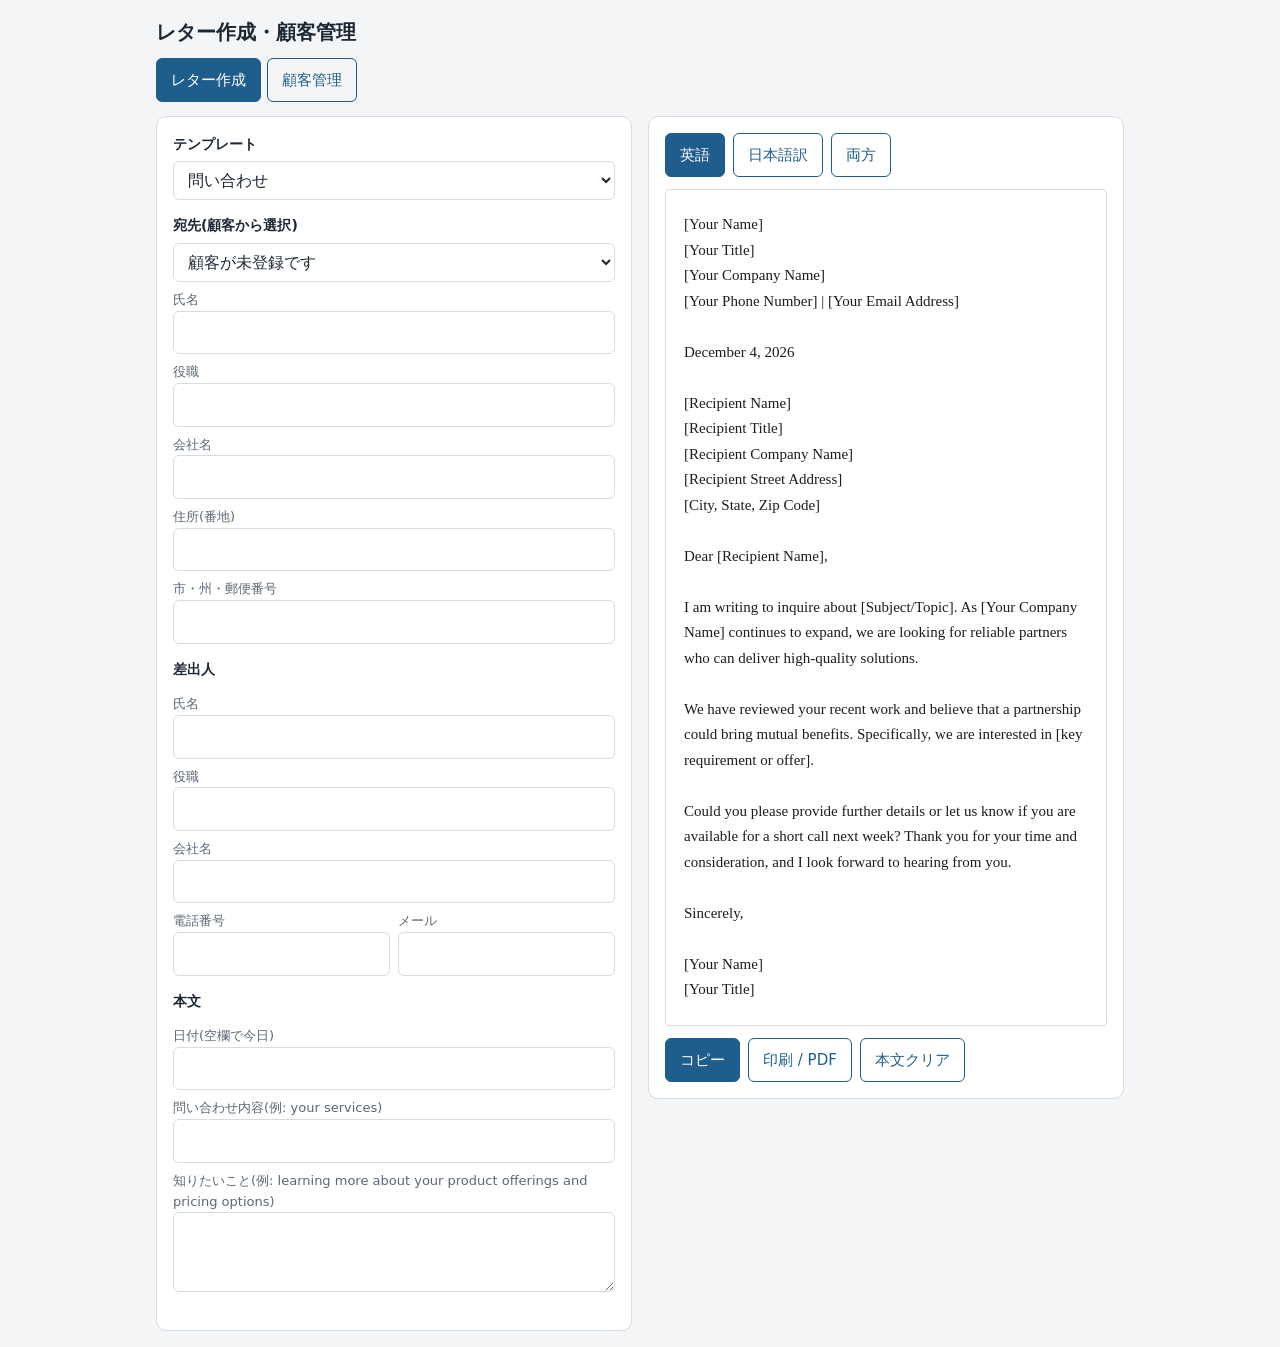
<file: app/static/index.html>
<!DOCTYPE html>
<html lang="ja">
<head>
<meta charset="utf-8">
<meta name="viewport" content="width=device-width, initial-scale=1, viewport-fit=cover">
<title>レター作成・顧客管理</title>
<style>
:root{--bg:#f3f5f7;--card:#fff;--ink:#1d2733;--sub:#5b6775;--line:#d5dbe2;--accent:#1f5e8c;--accent-ink:#fff;--paper:#fff;--danger:#b3261e;
box-sizing:border-box;padding-top:env(safe-area-inset-top,0px);padding-bottom:env(safe-area-inset-bottom,0px)}
@media (prefers-color-scheme:dark){:root:not([data-theme="light"]){--bg:#14181d;--card:#1d242c;--ink:#e8edf2;--sub:#9aa7b4;--line:#33404d;--accent:#6fb1e0;--accent-ink:#0e1a24;--paper:#f7f6f2;--danger:#f2b8b5}}
:root[data-theme="dark"]{--bg:#14181d;--card:#1d242c;--ink:#e8edf2;--sub:#9aa7b4;--line:#33404d;--accent:#6fb1e0;--accent-ink:#0e1a24;--paper:#f7f6f2;--danger:#f2b8b5}
*{box-sizing:border-box}
html{scroll-padding-top:env(safe-area-inset-top,0px)}
body{margin:0;background:var(--bg);color:var(--ink);font-family:"Noto Sans JP","Hiragino Sans",system-ui,sans-serif;line-height:1.6}
.wrap{max-width:1000px;margin:0 auto;padding:16px}
h1{font-size:20px;margin:0 0 10px}
nav{display:flex;gap:6px;margin-bottom:14px}
nav button,.seg button{background:transparent;color:var(--accent)}
nav button[aria-selected="true"],.seg button[aria-selected="true"]{background:var(--accent);color:var(--accent-ink)}
.grid{display:grid;gap:16px}
@media(min-width:800px){.grid{grid-template-columns:1fr 1fr;align-items:start}}
.card{background:var(--card);border:1px solid var(--line);border-radius:10px;padding:16px}
fieldset{border:0;padding:0;margin:0 0 14px}
legend{font-weight:700;font-size:14px;margin-bottom:6px;padding:0}
label{display:block;font-size:13px;color:var(--sub);margin-top:8px}
input,textarea,select{width:100%;font:inherit;font-size:16px;color:var(--ink);background:transparent;border:1px solid var(--line);border-radius:6px;padding:8px 10px}
select option{color:#1d2733}
textarea{min-height:80px;resize:vertical}
input:focus,textarea:focus,select:focus,button:focus-visible{outline:2px solid var(--accent);outline-offset:1px}
.row{display:grid;grid-template-columns:1fr 1fr;gap:8px}
.paper{background:var(--paper);color:#1d1d1d;border:1px solid var(--line);border-radius:4px;padding:22px 18px;font-family:Georgia,"Times New Roman","Noto Serif JP",serif;font-size:15px;line-height:1.7;white-space:pre-wrap;word-break:break-word;min-height:260px}
.paper+.paper{margin-top:12px}
.actions,.seg{display:flex;gap:8px;margin-top:12px;flex-wrap:wrap}
.seg{margin:0 0 12px}
button{font:inherit;font-size:15px;padding:9px 14px;border-radius:6px;border:1px solid var(--accent);background:var(--accent);color:var(--accent-ink);cursor:pointer}
button.ghost{background:transparent;color:var(--accent)}
button.warn{background:transparent;color:var(--danger);border-color:var(--danger)}
button.sm{font-size:13px;padding:5px 10px}
#msg{font-size:13px;color:var(--sub);align-self:center}
.cust{border:1px solid var(--line);border-radius:8px;padding:10px 12px;margin-top:10px}
.cust b{font-size:15px}
.cust div{font-size:13px;color:var(--sub);overflow-wrap:anywhere}
.cust .actions{margin-top:8px}
.hidden{display:none}
@media print{body{background:#fff}.wrap>h1,nav,.form,.seg,.actions{display:none}.card{border:0;padding:0}.paper{border:0}.grid{display:block}}
</style>
</head>
<body>
<div class="wrap">
<h1>レター作成・顧客管理</h1>
<nav role="tablist">
<button role="tab" id="tab-letter" aria-selected="true">レター作成</button>
<button role="tab" id="tab-cust" aria-selected="false">顧客管理</button>
</nav>

<div id="page-letter" class="grid">
<section class="card form">
<fieldset><legend>テンプレート</legend>
<select id="tpl" aria-label="テンプレート"></select>
</fieldset>
<fieldset><legend>宛先(顧客から選択)</legend>
<select id="pick" aria-label="顧客を選択"></select>
<label for="rn">氏名</label><input id="rn">
<label for="rt">役職</label><input id="rt">
<label for="rc">会社名</label><input id="rc">
<label for="ra">住所(番地)</label><input id="ra">
<label for="rcs">市・州・郵便番号</label><input id="rcs">
</fieldset>
<fieldset><legend>差出人</legend>
<label for="yn">氏名</label><input id="yn" autocomplete="name">
<label for="yt">役職</label><input id="yt">
<label for="yc">会社名</label><input id="yc" autocomplete="organization">
<div class="row">
<div><label for="yp">電話番号</label><input id="yp" type="tel"></div>
<div><label for="ye">メール</label><input id="ye" type="email"></div>
</div>
</fieldset>
<fieldset><legend>本文</legend>
<label for="dt">日付(空欄で今日)</label><input id="dt">
<label for="topic" id="topicL"></label><input id="topic">
<label for="req" id="reqL"></label><textarea id="req"></textarea>
</fieldset>
</section>
<section class="card">
<div class="seg" role="tablist">
<button data-v="en" aria-selected="true">英語</button>
<button data-v="ja" aria-selected="false">日本語訳</button>
<button data-v="both" aria-selected="false">両方</button>
</div>
<div class="paper" id="outEn"></div>
<div class="paper hidden" id="outJa"></div>
<div class="actions">
<button id="copy">コピー</button>
<button class="ghost" id="print">印刷 / PDF</button>
<button class="ghost" id="reset">本文クリア</button>
<span id="msg" role="status"></span>
</div>
</section>
</div>

<div id="page-cust" class="hidden">
<div class="grid">
<section class="card">
<fieldset><legend id="cformT">顧客を追加</legend>
<label for="cn">氏名</label><input id="cn">
<label for="ct">役職</label><input id="ct">
<label for="cc">会社名</label><input id="cc">
<label for="ca">住所(番地)</label><input id="ca">
<label for="ccs">市・州・郵便番号</label><input id="ccs">
<label for="ce">メール</label><input id="ce" type="email">
<label for="cm">メモ</label><textarea id="cm"></textarea>
</fieldset>
<div class="actions" style="margin-top:0">
<button id="csave">保存</button>
<button class="ghost" id="ccancel">クリア</button>
</div>
</section>
<section class="card">
<label for="cq" style="margin-top:0">検索</label><input id="cq" placeholder="氏名・会社名">
<div id="clist"></div>
</section>
</div>
</div>
</div>

<script>
var $=function(i){return document.getElementById(i)};
var F=["yn","yt","yc","yp","ye","rn","rt","rc","ra","rcs","dt","topic","req"];
var CF=["cn","ct","cc","ca","ccs","ce","cm"];
var K="letter-app-v2",CK="letter-customers-v1";
var customers=[],editId=null,view="en";

var T=[
{n:"問い合わせ",tl:"問い合わせ内容(例: your services)",rl:"知りたいこと(例: learning more about your product offerings and pricing options)",tp:"Subject/Topic",rp:"key requirement or offer",
en:function(t,r,y){return "I am writing to inquire about "+t+". As "+y+" continues to expand, we are looking for reliable partners who can deliver high-quality solutions.\n\nWe have reviewed your recent work and believe that a partnership could bring mutual benefits. Specifically, we are interested in "+r+".\n\nCould you please provide further details or let us know if you are available for a short call next week? Thank you for your time and consideration, and I look forward to hearing from you."},
ja:function(t,r,y){return t+"についてお問い合わせしたく、ご連絡いたしました。"+y+"は事業を拡大しており、高品質なソリューションを提供してくださる信頼できるパートナーを探しております。\n\n貴社の最近のお取り組みを拝見し、提携が双方に利益をもたらすと考えております。具体的には、"+r+"について詳しく伺いたく存じます。\n\n詳細をご教示いただくか、来週に短いお電話のお時間をいただけませんでしょうか。ご検討のほど、よろしくお願い申し上げます。"}},
{n:"見積依頼",tl:"品目・サービス(例: 10 used vehicles)",rl:"数量・条件(例: 10 units, delivery to Mombasa by March)",tp:"Item/Service",rp:"quantity and conditions",
en:function(t,r,y){return "I am writing on behalf of "+y+" to request a quotation for "+t+".\n\nOur requirements are as follows: "+r+".\n\nCould you please send us a detailed quote, including pricing, lead time, and payment terms? If you need any further information, please do not hesitate to contact me."},
ja:function(t,r,y){return y+"を代表し、"+t+"のお見積りをお願いしたくご連絡いたしました。\n\n要件は次のとおりです。"+r+"。\n\n価格、納期、お支払条件を含む詳細なお見積書をお送りいただけますでしょうか。ご不明な点がございましたら、お気軽にご連絡ください。"}},
{n:"フォローアップ",tl:"前回の件(例: our meeting on October 15)",rl:"次のステップ(例: a short call next week to discuss next steps)",tp:"Previous topic",rp:"next step",
en:function(t,r,y){return "I am following up on "+t+". Thank you again for your time.\n\nAs a next step, we would like to propose "+r+".\n\nPlease let me know what works best for you. I look forward to your reply."},
ja:function(t,r,y){return t+"の件につきまして、改めてご連絡いたします。お時間をいただき、誠にありがとうございました。\n\n次のステップとして、"+r+"をご提案いたします。\n\nご都合のよい日時をお知らせください。ご返信をお待ちしております。"}},
{n:"お礼",tl:"お礼の内容(例: your hospitality during our visit)",rl:"今後について(例: We hope to work together soon.)",tp:"Reason for thanks",rp:"closing message",
en:function(t,r,y){return "Thank you very much for "+t+". All of us at "+y+" truly appreciate your time and support.\n\n"+r+"\n\nWe look forward to continuing our relationship."},
ja:function(t,r,y){return t+"につきまして、誠にありがとうございました。"+y+"一同、心より感謝申し上げます。\n\n"+r+"\n\n今後ともどうぞよろしくお願い申し上げます。"}}
];

function today(){return new Date().toLocaleDateString("en-US",{year:"numeric",month:"long",day:"numeric"})}
function g(id,ph){var s=$(id).value.trim();return s||"["+ph+"]"}
function head(){
var d=$("dt").value.trim()||today();
return {y:[g("yn","Your Name"),g("yt","Your Title"),g("yc","Your Company Name"),g("yp","Your Phone Number")+" | "+g("ye","Your Email Address")],
d:d,r:[g("rt","Recipient Title"),g("rc","Recipient Company Name"),g("ra","Recipient Street Address"),g("rcs","City, State, Zip Code")]};
}
function build(lang){
var t=T[$("tpl").value],h=head(),rn=g("rn","Recipient Name"),yn=g("yn","Your Name"),yt=g("yt","Your Title"),yc=g("yc","Your Company Name");
var body=t[lang](g("topic",t.tp),g("req",t.rp),yc);
var out=h.y.join("\n")+"\n\n"+h.d+"\n\n"+rn+"\n"+h.r.join("\n")+"\n\n";
if(lang==="en")out+="Dear "+rn+",\n\n"+body+"\n\nSincerely,\n\n"+yn+"\n"+yt;
else out+=rn+" 様\n\n"+body+"\n\n敬具\n\n"+yn+"\n"+yt;
return out;
}
function render(){
$("outEn").textContent=build("en");$("outJa").textContent=build("ja");
$("outEn").classList.toggle("hidden",view==="ja");$("outJa").classList.toggle("hidden",view==="en");
var t=T[$("tpl").value];$("topicL").textContent=t.tl;$("reqL").textContent=t.rl;
save();
}
function save(){try{var o={tpl:$("tpl").value};F.forEach(function(i){o[i]=$(i).value});localStorage.setItem(K,JSON.stringify(o))}catch(e){}}
function load(){try{var o=JSON.parse(localStorage.getItem(K)||"{}");if(o.tpl)$("tpl").value=o.tpl;F.forEach(function(i){if(o[i])$(i).value=o[i]})}catch(e){}
try{customers=JSON.parse(localStorage.getItem(CK)||"[]")}catch(e){customers=[]}}
function saveC(){try{localStorage.setItem(CK,JSON.stringify(customers))}catch(e){}}
function say(t){$("msg").textContent=t;setTimeout(function(){$("msg").textContent=""},2000)}

function fillPick(){
var p=$("pick");p.textContent="";
var o=document.createElement("option");o.value="";o.textContent=customers.length?"顧客を選択…":"顧客が未登録です";p.appendChild(o);
customers.forEach(function(c){var x=document.createElement("option");x.value=c.id;x.textContent=(c.company?c.company+" / ":"")+c.cn;p.appendChild(x)});
}
function useCustomer(c){
$("rn").value=c.cn||"";$("rt").value=c.ct||"";$("rc").value=c.cc||"";$("ra").value=c.ca||"";$("rcs").value=c.ccs||"";render();
}
function renderList(){
var q=$("cq").value.trim().toLowerCase(),l=$("clist");l.textContent="";
var items=customers.filter(function(c){return !q||((c.cn||"")+(c.cc||"")).toLowerCase().indexOf(q)>-1});
if(!items.length){var e=document.createElement("div");e.style.marginTop="10px";e.textContent=customers.length?"該当する顧客がいません。":"左のフォームから最初の顧客を追加してください。";l.appendChild(e);return}
items.forEach(function(c){
var d=document.createElement("div");d.className="cust";
var b=document.createElement("b");b.textContent=c.cn+(c.ct?"("+c.ct+")":"");d.appendChild(b);
[c.cc,[c.ca,c.ccs].filter(Boolean).join(", "),c.ce,c.cm].forEach(function(s){if(s){var x=document.createElement("div");x.textContent=s;d.appendChild(x)}});
var a=document.createElement("div");a.className="actions";
function mk(txt,cls,fn){var k=document.createElement("button");k.textContent=txt;k.className="sm "+cls;k.onclick=fn;a.appendChild(k)}
mk("レター作成","",function(){useCustomer(c);$("pick").value=c.id;show("letter")});
mk("編集","ghost",function(){editId=c.id;CF.forEach(function(i){$(i).value=c[i]||""});$("cformT").textContent="顧客を編集";window.scrollTo(0,0)});
mk("削除","warn",function(){if(confirm(c.cn+" を削除しますか?")){customers=customers.filter(function(x){return x.id!==c.id});saveC();fillPick();renderList()}});
d.appendChild(a);l.appendChild(d);
});
}
function clearC(){CF.forEach(function(i){$(i).value=""});editId=null;$("cformT").textContent="顧客を追加"}
function show(p){
$("page-letter").classList.toggle("hidden",p!=="letter");$("page-cust").classList.toggle("hidden",p!=="cust");
$("tab-letter").setAttribute("aria-selected",p==="letter");$("tab-cust").setAttribute("aria-selected",p==="cust");
}

T.forEach(function(t,i){var o=document.createElement("option");o.value=i;o.textContent=t.n;$("tpl").appendChild(o)});
load();fillPick();renderList();render();
F.forEach(function(i){$(i).addEventListener("input",render)});
$("tpl").onchange=render;
$("pick").onchange=function(){var c=customers.filter(function(x){return x.id===$("pick").value})[0];if(c)useCustomer(c)};
$("tab-letter").onclick=function(){show("letter")};$("tab-cust").onclick=function(){show("cust")};
document.querySelectorAll(".seg button").forEach(function(b){b.onclick=function(){view=b.dataset.v;document.querySelectorAll(".seg button").forEach(function(x){x.setAttribute("aria-selected",x===b)});render()}});
$("csave").onclick=function(){
var c={};CF.forEach(function(i){c[i]=$(i).value.trim()});
if(!c.cn){alert("氏名を入力してください");return}
if(editId){customers=customers.map(function(x){if(x.id===editId){c.id=editId;return c}return x})}
else{c.id="c"+Date.now();customers.push(c)}
saveC();fillPick();renderList();clearC();
};
$("ccancel").onclick=clearC;$("cq").oninput=renderList;
$("copy").onclick=function(){
var t=view==="en"?build("en"):view==="ja"?build("ja"):build("en")+"\n\n----------\n\n"+build("ja");
function fb(){var a=document.createElement("textarea");a.value=t;document.body.appendChild(a);a.select();try{document.execCommand("copy");say("コピーしました")}catch(e){say("コピーできませんでした")}a.remove()}
if(navigator.clipboard&&navigator.clipboard.writeText){navigator.clipboard.writeText(t).then(function(){say("コピーしました")},fb)}else fb();
};
$("print").onclick=function(){window.print()};
$("reset").onclick=function(){["dt","topic","req"].forEach(function(i){$(i).value=""});render()};
</script>
</body>
</html>
</file>
